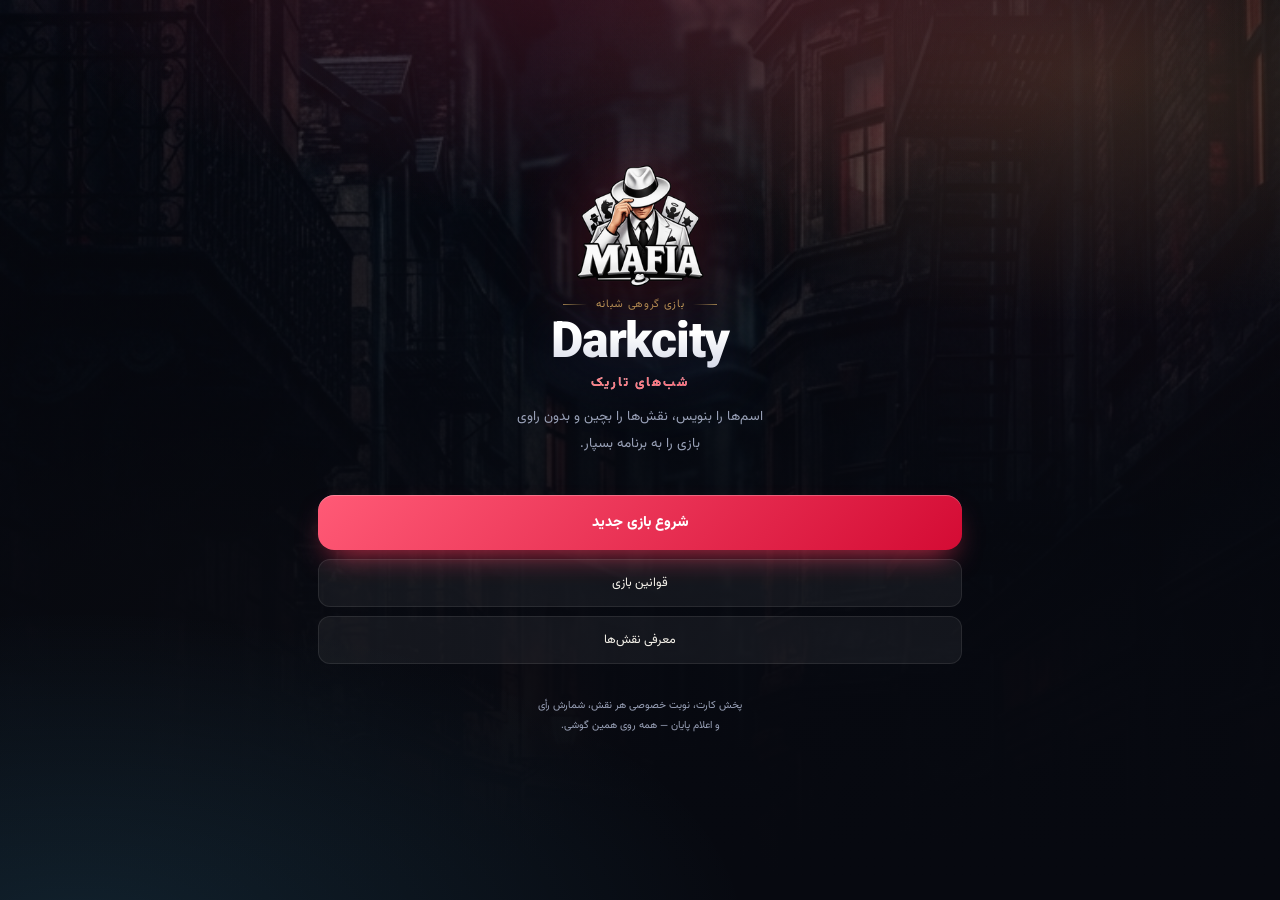
<file: index.html>
<!doctype html>
<html lang="fa" dir="rtl">
<head>
<meta charset="utf-8">
<meta name="viewport" content="width=device-width, initial-scale=1, viewport-fit=cover">
<meta name="theme-color" content="#070910">
<meta name="description" content="Darkcity — بازی مافیا: ثبت اسم بازیکنان، پخش مخفی کارت، نوبت خصوصی هر نقش، صداهای خودکار و گرداننده خودکار شب و روز">
<title>Darkcity | مافیا</title>
<link rel="icon" type="image/png" sizes="32x32" href="assets/icon-32.png">
<link rel="apple-touch-icon" href="assets/icon-192.png">
<link rel="stylesheet" href="styles/base.css">
<link rel="stylesheet" href="styles/components.css">
<link rel="stylesheet" href="styles/pages.css">
</head>
<body>

<div class="bg" aria-hidden="true">
  <div class="bg-img"></div>
  <div class="bg-glow g1"></div>
  <div class="bg-glow g2"></div>
  <div class="bg-grain"></div>
</div>

<main id="app">

  <!-- ================= HOME ================= -->
  <section class="screen active" id="screen-home">
    <header class="hero">
      <img class="hero-logo" src="assets/icon-192.png" alt="لوگوی مافیا" width="192" height="192" decoding="async">
      <p class="hero-eyebrow">بازی گروهی شبانه</p>
      <h1 class="hero-title">Darkcity<span>شب‌های تاریک</span></h1>
      <p class="hero-sub">اسم‌ها را بنویس، نقش‌ها را بچین و بدون راوی بازی را به برنامه بسپار.</p>
    </header>

    <div class="home-actions">
      <button class="btn-primary wide" id="home-start">شروع بازی جدید</button>
      <button class="ghost-btn wide" id="home-guide">قوانین بازی</button>
      <button class="ghost-btn wide" id="home-roles">معرفی نقش‌ها</button>
    </div>

    <p class="home-note">پخش کارت، نوبت خصوصی هر نقش، شمارش رأی و اعلام پایان — همه روی همین گوشی.</p>
  </section>

  <!-- ================= PLAYERS ================= -->
  <section class="screen" id="screen-players">
    <div class="page-head">
      <button class="ghost-btn" id="players-back" data-icon="back">بازگشت</button>
      <h2>بازیکنان</h2>
      <span class="step-badge">گام ۱ از ۳</span>
    </div>

    <div class="panel">
      <div class="panel-head">
        <h2>تعداد بازیکنان</h2>
        <div class="stepper">
          <button class="step-btn" id="players-minus" aria-label="کم کردن بازیکن">−</button>
          <div class="step-value"><span id="players-count">۸</span><small>نفر</small></div>
          <button class="step-btn" id="players-plus" aria-label="زیاد کردن بازیکن">+</button>
        </div>
      </div>
      <div class="balance">
        <div class="balance-bar"><i class="bar-city" id="bar-city"></i><i class="bar-mafia" id="bar-mafia"></i></div>
        <div class="balance-meta">
          <span id="balance-text">—</span>
          <span class="legend"><i class="dot city"></i>شهر <i class="dot mafia"></i>مافیا</span>
        </div>
      </div>
    </div>

    <div class="panel">
      <div class="panel-head">
        <h2>اسم بازیکنان</h2>
        <button class="ghost-btn" id="names-clear">پاک کردن</button>
      </div>
      <div class="name-list" id="name-list"></div>
    </div>

    <p class="hint" id="players-note"></p>

    <div class="page-actions">
      <button class="btn-primary wide" id="players-next">ادامه: چیدن نقش‌ها</button>
    </div>
  </section>

  <!-- ================= ROLES ================= -->
  <section class="screen" id="screen-roles">
    <div class="page-head">
      <button class="ghost-btn" id="roles-back" data-icon="back">بازگشت</button>
      <h2>چیدن نقش‌ها</h2>
      <span class="step-badge">گام ۲ از ۳</span>
    </div>

    <div class="panel roles-panel">
      <div class="role-list" id="role-list"></div>
    </div>

    <div class="start-bar">
      <div class="start-meta">
        <span id="picked-total">۸ / ۸</span>
        <small class="start-note" id="picked-note">نقش انتخاب شده</small>
      </div>
      <div class="start-buttons">
        <button class="ghost-btn" id="roles-suggest">پیشنهادی</button>
        <button class="btn-primary" id="roles-start">شروع بازی</button>
      </div>
    </div>
  </section>

  <!-- ================= DEAL ================= -->
  <section class="screen" id="screen-deal">
    <div class="deal-head">
      <button class="ghost-btn" id="deal-exit" data-icon="back">بازگشت</button>
      <div class="progress"><i id="deal-progress"></i></div>
      <span class="deal-counter" id="deal-counter">۱ / ۸</span>
    </div>

    <div class="deal-stage">
      <p class="deal-hint">گوشی را بده به <b id="deal-player">بازیکن ۱</b><span>هیچ‌کس نباید کارت را ببیند</span></p>

      <div class="flip-card" id="flip-card" role="button" tabindex="0" aria-label="نمایش نقش">
        <div class="flip-inner">
          <div class="card-face card-back">
            <div class="card-back-pattern"></div>
            <div class="card-back-inner">
              <img src="assets/icon-192.png" alt="" width="192" height="192" loading="lazy" decoding="async">
              <span>مافیا</span>
            </div>
            <div class="card-back-sweep"></div>
          </div>

          <div class="card-face card-front" id="role-card">
            <div class="chip" id="card-team">شهر</div>
            <div class="card-icon-wrap"><span id="card-icon"></span></div>
            <h3 class="card-name" id="card-name">شهروند</h3>
            <p class="card-desc" id="card-desc"></p>
            <div class="card-night" id="card-night"></div>
          </div>
        </div>
      </div>

      <p class="deal-tap" id="deal-tap">برای دیدن نقش، کارت را لمس کن</p>
    </div>

    <button class="btn-primary wide" id="deal-next" disabled>نقشمو دیدم، نفر بعد</button>
  </section>

  <!-- ================= GAME ================= -->
  <section class="screen" id="screen-game">
    <div class="game-head">
      <div class="phase-pill" id="phase-pill">شب ۱</div>
      <div class="timer-wrap" id="timer-wrap" hidden>
        <button class="timer-btn" id="timer-toggle" aria-label="شروع تایمر">
          <svg viewBox="0 0 24 24" fill="currentColor" aria-hidden="true"><path d="M8 5.5v13l11-6.5z"/></svg>
        </button>
        <div class="timer">
          <span id="timer-text">۰۲:۳۰</span>
          <div class="timer-bar"><i id="timer-fill"></i></div>
        </div>
      </div>
      <button class="icon-btn" id="open-guide" data-icon="help" data-icon-size="20" aria-label="راهنمای بازی"></button>
    </div>

    <div class="stage" id="stage"></div>
  </section>

  <!-- ================= GUIDE ================= -->
  <section class="screen" id="screen-guide">
    <div class="page-head">
      <button class="ghost-btn" id="guide-back" data-icon="back">بازگشت</button>
      <h2>قوانین بازی</h2>
    </div>

    <div class="panel">
      <h3 class="panel-title">چطور بازی کنیم؟</h3>
      <ol class="howto">
        <li>تعداد بازیکن‌ها را انتخاب کن و اسم همه را در فهرست بنویس.</li>
        <li>نقش‌ها را بچین؛ دکمه «پیشنهادی» ترکیب متعادلی می‌سازد.</li>
        <li>گوشی را بچرخان؛ هر نفر کارت خودش را ببیند و ببندد.</li>
        <li>شب: برای هر نقش، صفحه‌ای باز می‌شود که فقط همان نقش آن را می‌بیند و هدفش را انتخاب می‌کند.</li>
        <li>روز: برنامه کشته‌ها را اعلام می‌کند؛ بحث کنید و بعد رأی خود را مخفیانه در برنامه ثبت کنید.</li>
        <li>برنامه رأی‌ها را می‌شمارد، اعدام را اعلام می‌کند و با حذف یک تیم، برنده و نقش همه را نشان می‌دهد.</li>
      </ol>
      <p class="guide-note">در این نسخه به راوی انسانی نیازی نیست: نوبت‌ها، شمارش رأی و اعلام نتیجه همه داخل برنامه انجام می‌شود.</p>
    </div>

    <div class="panel">
      <h3 class="panel-title">قواعد شب و روز</h3>
      <ul class="rules-list">
        <li>هر نقش در نوبت خودش یک صفحه‌ی خصوصی می‌گیرد؛ بعد از بستن، صفحه پاک می‌شود.</li>
        <li>مافیا نمی‌تواند هم‌تیمی‌هایش را هدف بگیرد و انتخاب هماهنگ را رئیس مافیا نهایی می‌کند.</li>
        <li>دکتر نجات می‌دهد، محافظ یک‌بار در برابر حمله زنده می‌ماند و سرباز هم یک‌بار سپر دارد.</li>
        <li>سم‌ساز شب سم‌پاشی مافیا را از شلیک محروم می‌کند و مسموم یک روز بعد می‌میرد؛ طبیب با پادزهر نجاتش می‌دهد.</li>
        <li>ناقل، آلوده را لال می‌کند، بعد بی‌توان، بعد بی‌رأی و در نهایت می‌کشد.</li>
        <li>زودیاک فقط شب‌های زوج شلیک می‌کند، از تیر شب در امان است و اگر به محافظ بزند خودش بیرون می‌رود.</li>
        <li>کلانتر فقط مافیا را می‌کشد؛ اشتباه یعنی حذف خودش. تک‌تیرانداز هر کسی را می‌زند.</li>
        <li>کارآگاه و گورکن نتیجه را فقط روی همان گوشی می‌بینند.</li>
        <li>فراماسون هر شب یک نفر را دعوت می‌کند؛ اگر مافیا باشد همه‌ی ماسون‌ها حذف می‌شوند، اگر جاسوس باشد او به تیم می‌پیوندد.</li>
        <li>تیر روزانهٔ تفنگدار و انتقام‌جو قبل از رأی‌گیری و با گوشیِ خودِ صاحب تفنگ زده می‌شود.</li>
        <li>شهردار یک‌بار حکم را لغو می‌کند و فدایی می‌تواند خودش را جای محکوم فدا کند.</li>
        <li>در روز همه‌ی زنده‌ها مخفیانه رأی می‌دهند؛ بیشترین رأی اعدام می‌شود و نقشش فاش می‌شود.</li>
        <li>حذف کامل مافیا، برابر شدن تعداد مافیا با بقیه، یا اعدام دلقک، بازی را تمام می‌کند.</li>
      </ul>
    </div>

    <div class="page-actions">
      <button class="btn-primary wide" id="guide-to-roles">دیدن همه‌ی نقش‌ها</button>
    </div>
  </section>

  <!-- ================= ROLES GUIDE ================= -->
  <section class="screen" id="screen-roles-guide">
    <div class="page-head">
      <button class="ghost-btn" id="roles-guide-back" data-icon="back">بازگشت</button>
      <h2>نقش‌ها</h2>
    </div>

    <div class="panel">
      <div class="guide-roles" id="guide-roles"></div>
    </div>
  </section>

  <!-- ================= END ================= -->
  <section class="screen" id="screen-end">
    <div class="page-head">
      <h2>پایان بازی</h2>
      <span class="step-badge">نتیجه</span>
    </div>

    <div class="panel end-panel">
      <p class="end-reason" id="end-reason"></p>
      <p class="end-meta" id="end-meta"></p>
    </div>

    <div class="panel">
      <h3 class="panel-title">نقش همه بازیکنان</h3>
      <ul class="reveal-list" id="end-list"></ul>
    </div>

    <div class="page-actions">
      <button class="btn-primary wide" id="end-again">بازی جدید با همین چیدمان</button>
      <button class="ghost-btn wide" id="end-roles">تغییر نقش‌ها</button>
      <button class="ghost-btn wide" id="end-home">صفحه‌ی اصلی</button>
    </div>
  </section>

</main>

<!-- core -->
<script src="js/core/dom.js" defer></script>
<script src="js/core/icons.js" defer></script>
<script src="js/core/router.js" defer></script>
<!-- data -->
<script src="js/data/roles.js" defer></script>
<script src="js/data/nightFlow.js" defer></script>
<!-- state and services -->
<script src="js/store.js" defer></script>
<script src="js/services/voice.js" defer></script>
<script src="js/services/sound.js" defer></script>
<script src="js/services/timer.js" defer></script>
<!-- engine -->
<script src="js/engine/rules.js" defer></script>
<script src="js/engine/night.js" defer></script>
<script src="js/engine/day.js" defer></script>
<!-- pages -->
<script src="js/pages/home.js" defer></script>
<script src="js/pages/players.js" defer></script>
<script src="js/pages/roles.js" defer></script>
<script src="js/pages/deal.js" defer></script>
<script src="js/pages/game.js" defer></script>
<script src="js/pages/guide.js" defer></script>
<script src="js/pages/rolesGuide.js" defer></script>
<script src="js/pages/end.js" defer></script>
<!-- bootstrap -->
<script src="js/app.js" defer></script>
</body>
</html>
</file>
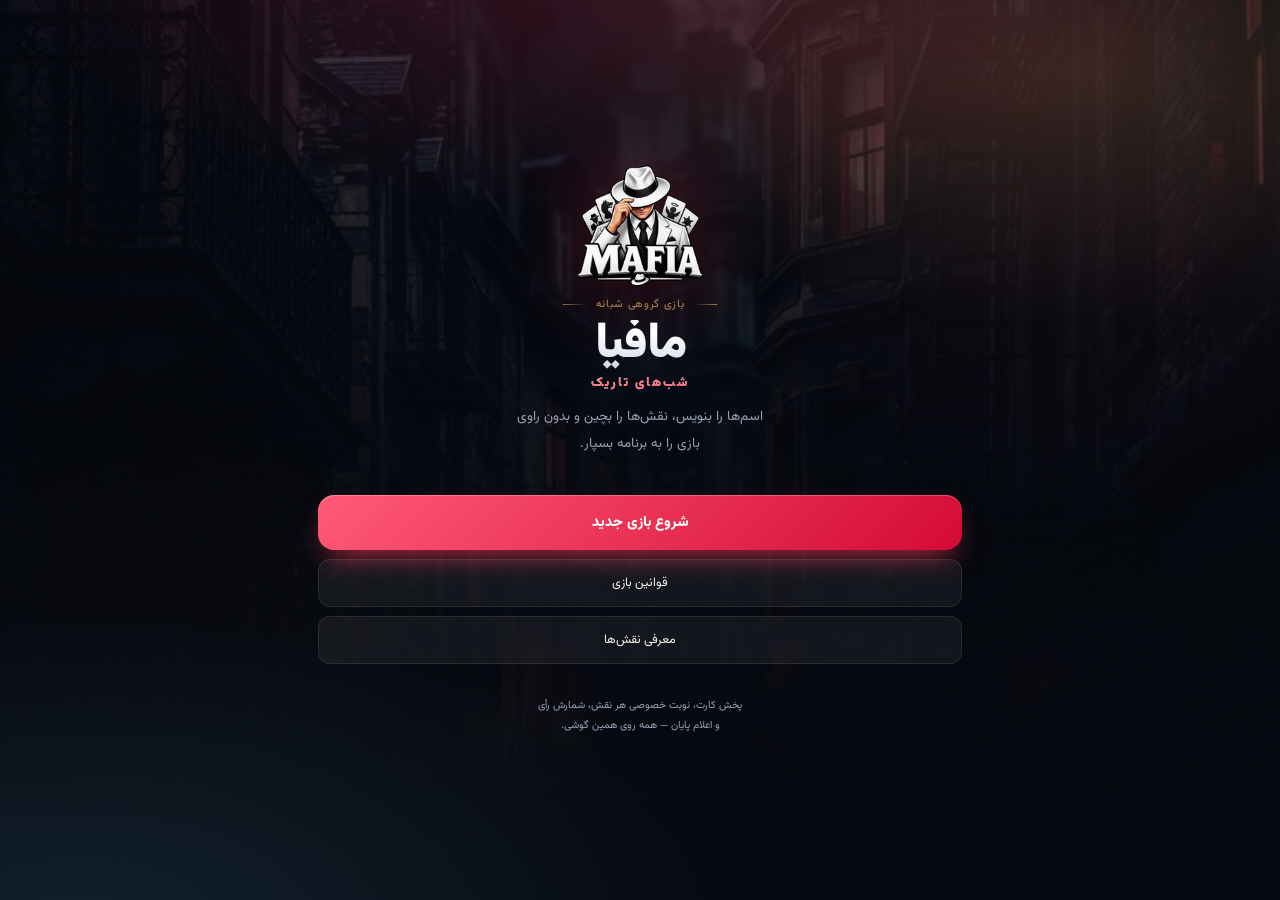
<file: Darkcity/index.html>
<!doctype html>
<html lang="fa" dir="rtl">
<head>
<meta charset="utf-8">
<meta name="viewport" content="width=device-width, initial-scale=1, viewport-fit=cover">
<meta name="theme-color" content="#070910">
<meta name="description" content="بازی مافیا — ثبت اسم بازیکنان، پخش مخفی کارت، نوبت خصوصی هر نقش و گرداننده خودکار شب و روز">
<title>مافیا | شب‌های تاریک</title>
<link rel="icon" type="image/png" sizes="32x32" href="assets/icon-32.png">
<link rel="apple-touch-icon" href="assets/icon-192.png">
<link rel="stylesheet" href="styles/base.css">
<link rel="stylesheet" href="styles/components.css">
<link rel="stylesheet" href="styles/pages.css">
</head>
<body>

<div class="bg" aria-hidden="true">
  <div class="bg-img"></div>
  <div class="bg-glow g1"></div>
  <div class="bg-glow g2"></div>
  <div class="bg-grain"></div>
</div>

<main id="app">

  <!-- ================= HOME ================= -->
  <section class="screen active" id="screen-home">
    <header class="hero">
      <img class="hero-logo" src="assets/icon-192.png" alt="لوگوی مافیا" width="192" height="192" decoding="async">
      <p class="hero-eyebrow">بازی گروهی شبانه</p>
      <h1 class="hero-title">مافیا<span>شب‌های تاریک</span></h1>
      <p class="hero-sub">اسم‌ها را بنویس، نقش‌ها را بچین و بدون راوی بازی را به برنامه بسپار.</p>
    </header>

    <div class="home-actions">
      <button class="btn-primary wide" id="home-start">شروع بازی جدید</button>
      <button class="ghost-btn wide" id="home-guide">قوانین بازی</button>
      <button class="ghost-btn wide" id="home-roles">معرفی نقش‌ها</button>
    </div>

    <p class="home-note">پخش کارت، نوبت خصوصی هر نقش، شمارش رأی و اعلام پایان — همه روی همین گوشی.</p>
  </section>

  <!-- ================= PLAYERS ================= -->
  <section class="screen" id="screen-players">
    <div class="page-head">
      <button class="ghost-btn" id="players-back" data-icon="back">بازگشت</button>
      <h2>بازیکنان</h2>
      <span class="step-badge">گام ۱ از ۳</span>
    </div>

    <div class="panel">
      <div class="panel-head">
        <h2>تعداد بازیکنان</h2>
        <div class="stepper">
          <button class="step-btn" id="players-minus" aria-label="کم کردن بازیکن">−</button>
          <div class="step-value"><span id="players-count">۸</span><small>نفر</small></div>
          <button class="step-btn" id="players-plus" aria-label="زیاد کردن بازیکن">+</button>
        </div>
      </div>
      <div class="balance">
        <div class="balance-bar"><i class="bar-city" id="bar-city"></i><i class="bar-mafia" id="bar-mafia"></i></div>
        <div class="balance-meta">
          <span id="balance-text">—</span>
          <span class="legend"><i class="dot city"></i>شهر <i class="dot mafia"></i>مافیا</span>
        </div>
      </div>
    </div>

    <div class="panel">
      <div class="panel-head">
        <h2>اسم بازیکنان</h2>
        <button class="ghost-btn" id="names-clear">پاک کردن</button>
      </div>
      <div class="name-list" id="name-list"></div>
    </div>

    <p class="hint" id="players-note"></p>

    <div class="page-actions">
      <button class="btn-primary wide" id="players-next">ادامه: چیدن نقش‌ها</button>
    </div>
  </section>

  <!-- ================= ROLES ================= -->
  <section class="screen" id="screen-roles">
    <div class="page-head">
      <button class="ghost-btn" id="roles-back" data-icon="back">بازگشت</button>
      <h2>چیدن نقش‌ها</h2>
      <span class="step-badge">گام ۲ از ۳</span>
    </div>

    <div class="panel roles-panel">
      <div class="role-list" id="role-list"></div>
    </div>

    <div class="start-bar">
      <div class="start-meta">
        <span id="picked-total">۸ / ۸</span>
        <small class="start-note" id="picked-note">نقش انتخاب شده</small>
      </div>
      <div class="start-buttons">
        <button class="ghost-btn" id="roles-suggest">پیشنهادی</button>
        <button class="btn-primary" id="roles-start">شروع بازی</button>
      </div>
    </div>
  </section>

  <!-- ================= DEAL ================= -->
  <section class="screen" id="screen-deal">
    <div class="deal-head">
      <button class="ghost-btn" id="deal-exit" data-icon="back">بازگشت</button>
      <div class="progress"><i id="deal-progress"></i></div>
      <span class="deal-counter" id="deal-counter">۱ / ۸</span>
    </div>

    <div class="deal-stage">
      <p class="deal-hint">گوشی را بده به <b id="deal-player">بازیکن ۱</b><span>هیچ‌کس نباید کارت را ببیند</span></p>

      <div class="flip-card" id="flip-card" role="button" tabindex="0" aria-label="نمایش نقش">
        <div class="flip-inner">
          <div class="card-face card-back">
            <div class="card-back-pattern"></div>
            <div class="card-back-inner">
              <img src="assets/icon-192.png" alt="" width="192" height="192" loading="lazy" decoding="async">
              <span>مافیا</span>
            </div>
            <div class="card-back-sweep"></div>
          </div>

          <div class="card-face card-front" id="role-card">
            <div class="chip" id="card-team">شهر</div>
            <div class="card-icon-wrap"><span id="card-icon"></span></div>
            <h3 class="card-name" id="card-name">شهروند</h3>
            <p class="card-desc" id="card-desc"></p>
            <div class="card-night" id="card-night"></div>
          </div>
        </div>
      </div>

      <p class="deal-tap" id="deal-tap">برای دیدن نقش، کارت را لمس کن</p>
    </div>

    <button class="btn-primary wide" id="deal-next" disabled>نقشمو دیدم، نفر بعد</button>
  </section>

  <!-- ================= GAME ================= -->
  <section class="screen" id="screen-game">
    <div class="game-head">
      <div class="phase-pill" id="phase-pill">شب ۱</div>
      <div class="timer-wrap" id="timer-wrap" hidden>
        <button class="timer-btn" id="timer-toggle" aria-label="شروع تایمر">
          <svg viewBox="0 0 24 24" fill="currentColor" aria-hidden="true"><path d="M8 5.5v13l11-6.5z"/></svg>
        </button>
        <div class="timer">
          <span id="timer-text">۰۲:۳۰</span>
          <div class="timer-bar"><i id="timer-fill"></i></div>
        </div>
      </div>
      <button class="icon-btn" id="open-guide" data-icon="help" data-icon-size="20" aria-label="راهنمای بازی"></button>
    </div>

    <div class="stage" id="stage"></div>
  </section>

  <!-- ================= GUIDE ================= -->
  <section class="screen" id="screen-guide">
    <div class="page-head">
      <button class="ghost-btn" id="guide-back" data-icon="back">بازگشت</button>
      <h2>قوانین بازی</h2>
    </div>

    <div class="panel">
      <h3 class="panel-title">چطور بازی کنیم؟</h3>
      <ol class="howto">
        <li>تعداد بازیکن‌ها را انتخاب کن و اسم همه را در فهرست بنویس.</li>
        <li>نقش‌ها را بچین؛ دکمه «پیشنهادی» ترکیب متعادلی می‌سازد.</li>
        <li>گوشی را بچرخان؛ هر نفر کارت خودش را ببیند و ببندد.</li>
        <li>شب: برای هر نقش، صفحه‌ای باز می‌شود که فقط همان نقش آن را می‌بیند و هدفش را انتخاب می‌کند.</li>
        <li>روز: برنامه کشته‌ها را اعلام می‌کند؛ بحث کنید و بعد رأی خود را مخفیانه در برنامه ثبت کنید.</li>
        <li>برنامه رأی‌ها را می‌شمارد، اعدام را اعلام می‌کند و با حذف یک تیم، برنده و نقش همه را نشان می‌دهد.</li>
      </ol>
      <p class="guide-note">در این نسخه به راوی انسانی نیازی نیست: نوبت‌ها، شمارش رأی و اعلام نتیجه همه داخل برنامه انجام می‌شود.</p>
    </div>

    <div class="panel">
      <h3 class="panel-title">قواعد شب و روز</h3>
      <ul class="rules-list">
        <li>هر نقش در نوبت خودش یک صفحه‌ی خصوصی می‌گیرد؛ بعد از بستن، صفحه پاک می‌شود.</li>
        <li>مافیا نمی‌تواند هم‌تیمی‌هایش را هدف بگیرد و انتخاب هماهنگ را پدرخوانده نهایی می‌کند.</li>
        <li>دکتر نجات می‌دهد، محافظ جای هدف می‌میرد و سرباز یک‌بار زنده می‌ماند.</li>
        <li>کارآگاه نتیجه‌ی استعلام را فقط روی همان گوشی می‌بیند.</li>
        <li>بازیکن ساکت‌شده یا گروگان‌گرفته‌شده تا پایان روز حق رأی ندارد.</li>
        <li>در روز همه‌ی زنده‌ها مخفیانه رأی می‌دهند؛ بیشترین رأی اعدام می‌شود و نقشش فاش می‌شود.</li>
        <li>وکیل یک‌بار می‌تواند حکم اعدام را لغو کند.</li>
        <li>حذف کامل مافیا، برابر شدن تعداد مافیا با بقیه، یا اعدام دلقک، بازی را تمام می‌کند.</li>
      </ul>
    </div>

    <div class="page-actions">
      <button class="btn-primary wide" id="guide-to-roles">دیدن همه‌ی نقش‌ها</button>
    </div>
  </section>

  <!-- ================= ROLES GUIDE ================= -->
  <section class="screen" id="screen-roles-guide">
    <div class="page-head">
      <button class="ghost-btn" id="roles-guide-back" data-icon="back">بازگشت</button>
      <h2>نقش‌ها</h2>
    </div>

    <div class="panel">
      <div class="guide-roles" id="guide-roles"></div>
    </div>
  </section>

  <!-- ================= END ================= -->
  <section class="screen" id="screen-end">
    <div class="page-head">
      <h2>پایان بازی</h2>
      <span class="step-badge">نتیجه</span>
    </div>

    <div class="panel end-panel">
      <p class="end-reason" id="end-reason"></p>
      <p class="end-meta" id="end-meta"></p>
    </div>

    <div class="panel">
      <h3 class="panel-title">نقش همه بازیکنان</h3>
      <ul class="reveal-list" id="end-list"></ul>
    </div>

    <div class="page-actions">
      <button class="btn-primary wide" id="end-again">بازی جدید با همین چیدمان</button>
      <button class="ghost-btn wide" id="end-roles">تغییر نقش‌ها</button>
      <button class="ghost-btn wide" id="end-home">صفحه‌ی اصلی</button>
    </div>
  </section>

</main>

<!-- core -->
<script src="js/core/dom.js" defer></script>
<script src="js/core/icons.js" defer></script>
<script src="js/core/router.js" defer></script>
<!-- data -->
<script src="js/data/roles.js" defer></script>
<script src="js/data/nightFlow.js" defer></script>
<!-- state and services -->
<script src="js/store.js" defer></script>
<script src="js/services/voice.js" defer></script>
<script src="js/services/timer.js" defer></script>
<!-- engine -->
<script src="js/engine/rules.js" defer></script>
<script src="js/engine/night.js" defer></script>
<script src="js/engine/day.js" defer></script>
<!-- pages -->
<script src="js/pages/home.js" defer></script>
<script src="js/pages/players.js" defer></script>
<script src="js/pages/roles.js" defer></script>
<script src="js/pages/deal.js" defer></script>
<script src="js/pages/game.js" defer></script>
<script src="js/pages/guide.js" defer></script>
<script src="js/pages/rolesGuide.js" defer></script>
<script src="js/pages/end.js" defer></script>
<!-- bootstrap -->
<script src="js/app.js" defer></script>
</body>
</html>
</file>
<file: styles/base.css>
/* ==================================================================
   پایه — فونت، رنگ‌ها، بازنشانی، پس‌زمینه و چیدمان صفحه‌ها
================================================================== */

@font-face {
  font-family: "Vazirmatn";
  src: url("../assets/fonts/Vazirmatn.woff2") format("woff2");
  font-weight: 100 900;
  font-style: normal;
  font-display: swap;
}

:root {
  --bg: #070910;
  --text: #f5f2ea;
  --muted: #9aa2b8;
  --stroke: rgba(255, 255, 255, .085);
  --gold: #e9c26a;
  --crimson: #ff3b5c;
  --ice: #5ad1ff;
  --violet: #b487ff;
  --r: 26px;
  --font: "Vazirmatn", "Vazir", "IRANSansX", "IRANSans", "Segoe UI", Tahoma, system-ui, sans-serif;
  --font-display: "Vazirmatn", "Vazir", Tahoma, system-ui, sans-serif;
}

* { box-sizing: border-box; -webkit-tap-highlight-color: transparent; }
button { font-family: inherit; touch-action: manipulation; }
html, body { margin: 0; min-height: 100%; }

body {
  background: var(--bg);
  color: var(--text);
  font-family: var(--font);
  font-size: 16px;
  line-height: 1.7;
  overflow-x: hidden;
  -webkit-font-smoothing: antialiased;
  overscroll-behavior-y: contain;
}

/* ------------------------------- background ------------------------------- */
.bg { position: fixed; inset: 0; z-index: 0; pointer-events: none; overflow: hidden; }

.bg-img {
  position: absolute; inset: 0;
  background-image:
    linear-gradient(180deg, rgba(6, 9, 17, .42) 0%, rgba(6, 9, 17, .18) 42%, rgba(6, 9, 17, .74) 88%, #070910 100%),
    url("../assets/images/mafia-night.jpg");
  background-size: cover, cover;
  background-position: center, center;
  opacity: .88;
  animation: bgDrift 48s ease-in-out infinite alternate;
}
@keyframes bgDrift { from { transform: scale(1.05) translateY(0); } to { transform: scale(1.13) translateY(-14px); } }

.bg::after {
  content: "";
  position: absolute; inset: 0;
  background:
    radial-gradient(85% 55% at 50% -8%, rgba(255, 59, 92, .22), transparent 60%),
    radial-gradient(70% 45% at 85% 8%, rgba(233, 194, 106, .14), transparent 62%),
    radial-gradient(80% 55% at 6% 104%, rgba(90, 209, 255, .12), transparent 66%),
    linear-gradient(180deg, rgba(7, 9, 16, .5), rgba(7, 9, 16, .9) 74%, #070910 100%);
}

.bg-glow { position: absolute; border-radius: 50%; opacity: .45; }
.g1 { width: 62vw; height: 62vw; top: -20vw; right: -16vw; background: radial-gradient(circle, rgba(255, 59, 92, .34), rgba(255, 59, 92, 0) 68%); animation: floatA 18s ease-in-out infinite; }
.g2 { width: 58vw; height: 58vw; bottom: -20vw; left: -14vw; background: radial-gradient(circle, rgba(233, 194, 106, .2), rgba(233, 194, 106, 0) 68%); animation: floatB 22s ease-in-out infinite; }
@keyframes floatA { 0%, 100% { transform: translate3d(0, 0, 0); } 50% { transform: translate3d(-4vw, 5vh, 0); } }
@keyframes floatB { 0%, 100% { transform: translate3d(0, 0, 0); } 50% { transform: translate3d(5vw, -4vh, 0); } }

.bg-grain {
  position: absolute; inset: 0; opacity: .05; mix-blend-mode: overlay;
  background-image: url("data:image/svg+xml;utf8,<svg xmlns='http://www.w3.org/2000/svg' width='140' height='140'><filter id='n'><feTurbulence type='fractalNoise' baseFrequency='0.85' numOctaves='3'/></filter><rect width='140' height='140' filter='url(%23n)' opacity='0.6'/></svg>");
}

/* --------------------------------- layout --------------------------------- */
#app {
  position: relative; z-index: 1;
  max-width: 680px; margin: 0 auto;
  padding: calc(20px + env(safe-area-inset-top)) 18px calc(26px + env(safe-area-inset-bottom));
}

.screen { display: none; }
.screen.active {
  display: flex; flex-direction: column; gap: 16px;
  min-height: calc(100dvh - 48px);
  animation: screenIn .3s cubic-bezier(.2, .8, .2, 1) both;
}
#screen-home.active { justify-content: center; }
#screen-game.active { justify-content: flex-start; }
@keyframes screenIn { from { opacity: 0; transform: translateY(12px); } to { opacity: 1; transform: none; } }

/* ---------------------------------- hero ---------------------------------- */
.hero { text-align: center; padding: 4px 0 2px; }

.hero-logo {
  display: block; width: 132px; height: 132px; margin: 0 auto 4px;
  object-fit: contain;
  filter: drop-shadow(0 16px 38px rgba(0, 0, 0, .72)) drop-shadow(0 0 30px rgba(255, 59, 92, .3));
  animation: logoFloat 7s ease-in-out infinite;
}
@keyframes logoFloat { 0%, 100% { transform: translateY(0); } 50% { transform: translateY(-6px); } }

.hero-eyebrow {
  margin: 0 0 6px; font-size: 11px; letter-spacing: .06em; color: var(--gold);
  display: flex; align-items: center; justify-content: center; gap: 9px;
}
.hero-eyebrow::before, .hero-eyebrow::after {
  content: ""; width: 24px; height: 1px;
  background: linear-gradient(90deg, transparent, rgba(233, 194, 106, .7));
}
.hero-eyebrow::after { background: linear-gradient(270deg, transparent, rgba(233, 194, 106, .7)); }

.hero-title {
  margin: 0; font-family: var(--font-display);
  font-size: 50px; font-weight: 900; line-height: 1.02; letter-spacing: -.025em;
  background: linear-gradient(180deg, #ffffff 18%, #b9c0d8 100%);
  -webkit-background-clip: text; background-clip: text; color: transparent;
  filter: drop-shadow(0 10px 28px rgba(120, 150, 255, .18));
}
.hero-title span {
  display: block; margin-top: 6px; font-size: 13px; font-weight: 700; letter-spacing: .16em;
  background: linear-gradient(90deg, #ffb0a0, #ff3b5c);
  -webkit-background-clip: text; background-clip: text; color: transparent;
}

.hero-sub {
  margin: 12px auto 0; max-width: 32ch;
  font-size: 13.5px; line-height: 2; color: var(--muted);
}

@media (max-width: 700px) {
  .bg-grain { display: none; }
  .bg-glow { opacity: .32; }
}

/* ------------------------------- accessibility ---------------------------- */
@media (prefers-reduced-motion: reduce) {
  *, *::before, *::after { animation: none !important; transition-duration: .01ms !important; }
}
</file>
<file: styles/components.css>
/* ==================================================================
   اجزای مشترک — دکمه‌ها، پنل‌ها، فرم‌ها، کارت مرحله، فهرست نقش‌ها
================================================================== */

/* -------------------------------- buttons --------------------------------- */
.btn-primary {
  border: none; border-radius: 16px; padding: 16px 24px;
  font-family: inherit; font-size: 14.5px; font-weight: 800; color: #fff;
  background: linear-gradient(135deg, #ff5a76, #d40b34);
  box-shadow: 0 14px 30px -12px rgba(255, 59, 92, .8), inset 0 1px 0 rgba(255, 255, 255, .26);
  cursor: pointer; transition: transform .14s, filter .2s, box-shadow .2s;
  touch-action: manipulation;
}
.btn-primary:active { transform: scale(.972); }
.btn-primary:disabled { filter: grayscale(1) brightness(.75); box-shadow: none; opacity: .55; cursor: not-allowed; }
.btn-primary.wide { width: 100%; }

.ghost-btn {
  background: rgba(255, 255, 255, .055); border: 1px solid var(--stroke);
  color: var(--text); border-radius: 12px; padding: 10px 14px;
  font-family: inherit; font-size: 12.5px; cursor: pointer;
  display: inline-flex; align-items: center; justify-content: center; gap: 6px;
  transition: background .2s; touch-action: manipulation;
}
.ghost-btn > svg { width: 15px; height: 15px; flex: 0 0 auto; opacity: .8; }
.ghost-btn:active { background: rgba(255, 255, 255, .12); }
.ghost-btn.wide { width: 100%; padding: 13px; }

.icon-btn {
  flex: 0 0 auto; width: 36px; height: 36px; border-radius: 50%;
  border: 1px solid rgba(233, 194, 106, .35); background: rgba(233, 194, 106, .1);
  color: var(--gold); font-family: inherit; font-size: 15px; font-weight: 800;
  display: grid; place-items: center; cursor: pointer; touch-action: manipulation;
}

/* --------------------------------- panels --------------------------------- */
.panel {
  background: linear-gradient(160deg, rgba(255, 255, 255, .07), rgba(255, 255, 255, .02));
  border: 1px solid var(--stroke);
  border-radius: var(--r);
  padding: 17px;
  backdrop-filter: blur(10px) saturate(140%);
  -webkit-backdrop-filter: blur(10px) saturate(140%);
  box-shadow: 0 26px 60px -30px #000, inset 0 1px 0 rgba(255, 255, 255, .07);
}

.panel-head { display: flex; align-items: center; justify-content: space-between; gap: 10px; }
.panel-head h2 { margin: 0; font-size: 14.5px; font-weight: 800; color: #dfe5f7; }
.panel-title { margin: 0 0 12px; font-size: 14.5px; font-weight: 800; color: #dfe5f7; }

.page-head { display: flex; align-items: center; justify-content: space-between; gap: 10px; }
.page-head h2 { margin: 0; font-size: 19px; font-weight: 900; }
.step-badge {
  font-size: 10.5px; font-weight: 700; color: var(--muted);
  border: 1px solid var(--stroke); border-radius: 99px; padding: 4px 10px;
}

.page-actions { margin-top: auto; display: flex; flex-direction: column; gap: 8px; padding-top: 4px; }

/* --------------------------------- stepper -------------------------------- */
.stepper {
  display: flex; align-items: center; gap: 3px;
  background: rgba(0, 0, 0, .34); border: 1px solid var(--stroke);
  border-radius: 999px; padding: 4px;
}
.step-btn {
  width: 36px; height: 36px; border-radius: 50%; border: none;
  background: rgba(255, 255, 255, .06); color: var(--text);
  font-size: 19px; line-height: 1; font-family: inherit;
  display: grid; place-items: center; cursor: pointer;
  transition: background .2s, transform .12s;
  touch-action: manipulation;
}
.step-btn:active { transform: scale(.88); background: rgba(255, 255, 255, .16); }
.step-btn:disabled { opacity: .25; }
.step-value { display: flex; flex-direction: column; align-items: center; min-width: 50px; }
.step-value span { font-size: 21px; font-weight: 900; line-height: 1.2; font-variant-numeric: tabular-nums; }
.step-value small { font-size: 10px; color: var(--muted); }

/* --------------------------------- balance -------------------------------- */
.balance { margin-top: 13px; }
.balance-bar {
  display: flex; height: 8px; border-radius: 99px;
  background: rgba(255, 255, 255, .07); overflow: hidden;
}
.balance-bar i { display: block; height: 100%; transition: width .45s cubic-bezier(.2, .8, .2, 1); }
.bar-city { background: linear-gradient(90deg, #2f8fff, #5ad1ff); }
.bar-mafia { background: linear-gradient(90deg, #ff7089, #ff3b5c); }

.balance-meta {
  display: flex; align-items: center; justify-content: space-between;
  gap: 8px; margin-top: 8px; font-size: 11px; color: var(--muted);
}
.legend { display: flex; align-items: center; gap: 4px; }
.dot { width: 6px; height: 6px; border-radius: 50%; display: inline-block; margin-inline-start: 6px; }
.dot.city { background: var(--ice); }
.dot.mafia { background: var(--crimson); }

/* --------------------------------- names ---------------------------------- */
.name-list { display: grid; grid-template-columns: 1fr 1fr; gap: 7px; margin-top: 12px; }

.name-row {
  display: flex; align-items: center; gap: 7px;
  padding: 8px 10px; border-radius: 14px;
  background: rgba(0, 0, 0, .26);
  border: 1px solid rgba(255, 255, 255, .06);
  transition: border-color .2s, background .2s;
}
.name-row:focus-within { border-color: rgba(90, 209, 255, .45); background: rgba(90, 209, 255, .06); }

.name-no {
  flex: 0 0 auto; width: 23px; height: 23px; border-radius: 8px;
  display: grid; place-items: center;
  font-size: 11px; font-weight: 800; color: var(--gold);
  background: rgba(233, 194, 106, .12);
  font-variant-numeric: tabular-nums;
}

.name-input {
  flex: 1; min-width: 0; width: 100%;
  background: transparent; border: none; outline: none;
  font-family: inherit; font-size: 13.5px; font-weight: 700; color: var(--text);
  padding: 4px 0;
}
.name-input::placeholder { color: rgba(154, 162, 184, .75); font-weight: 500; }

.hint { margin: 0; font-size: 11.5px; line-height: 1.9; color: var(--muted); text-align: center; }

/* -------------------------------- role list ------------------------------- */
.role-list { display: flex; flex-direction: column; gap: 7px; }

.role-row {
  display: grid; grid-template-columns: auto 1fr auto;
  gap: 11px; align-items: center;
  padding: 10px 12px; border-radius: 16px;
  background: rgba(255, 255, 255, .032);
  border: 1px solid rgba(255, 255, 255, .05);
  transition: background .25s, border-color .25s, box-shadow .25s;
}
.role-row.on {
  background: linear-gradient(100deg, var(--cs), rgba(255, 255, 255, .028));
  border-color: var(--c);
  box-shadow: 0 0 0 1px var(--cs), 0 8px 24px -18px var(--c);
}

.role-main { display: flex; align-items: center; gap: 10px; min-width: 0; cursor: pointer; }
.role-ic {
  flex: 0 0 auto; width: 42px; height: 42px; border-radius: 13px;
  display: grid; place-items: center; color: var(--c);
  background: var(--cs); border: 1px solid var(--cs);
}
.role-ic svg { width: 22px; height: 22px; }
.role-text { min-width: 0; }
.role-top { display: flex; align-items: center; gap: 6px; flex-wrap: wrap; }
.role-top b { font-size: 13.5px; font-weight: 800; }
.team-tag {
  font-size: 10px; padding: 2px 7px; border-radius: 99px;
  background: var(--cs); color: var(--c); border: 1px solid var(--cs);
}
.role-row p {
  margin: 3px 0 0; font-size: 11.5px; line-height: 1.75; color: var(--muted);
  overflow: hidden; display: -webkit-box; -webkit-line-clamp: 1; -webkit-box-orient: vertical;
}
.role-row.open p { -webkit-line-clamp: unset; }

.counter { display: flex; align-items: center; gap: 1px; background: rgba(0, 0, 0, .3); border-radius: 999px; padding: 3px; }
.counter button {
  width: 28px; height: 28px; border-radius: 50%; border: none; background: transparent;
  color: var(--text); font-size: 15px; line-height: 1; font-family: inherit;
  display: grid; place-items: center; cursor: pointer; transition: background .18s;
  touch-action: manipulation;
}
.counter button:active { background: rgba(255, 255, 255, .14); }
.counter button:disabled { opacity: .22; cursor: default; }
.counter span { min-width: 21px; text-align: center; font-size: 13.5px; font-weight: 800; font-variant-numeric: tabular-nums; }

/* -------------------------------- start bar ------------------------------- */
.start-bar {
  position: sticky; bottom: calc(8px + env(safe-area-inset-bottom));
  display: flex; align-items: center; justify-content: space-between; gap: 10px;
  padding: 10px 12px; border-radius: 20px;
  background: rgba(9, 12, 22, .94); border: 1px solid var(--stroke);
  backdrop-filter: blur(10px); -webkit-backdrop-filter: blur(10px);
  box-shadow: 0 -14px 44px -26px #000;
  margin-top: auto;
}
.start-meta { display: flex; flex-direction: column; line-height: 1.4; min-width: 0; }
.start-meta span { font-size: 16px; font-weight: 900; font-variant-numeric: tabular-nums; }
.start-note { font-size: 11px; color: var(--muted); }
.start-note.bad { color: #ffb020; }
.start-buttons { display: flex; align-items: center; gap: 6px; }

/* -------------------------------- stage ---------------------------------- */
.stage { flex: 1; display: flex; align-items: center; justify-content: center; padding: 6px 0 16px; }

.stage-card {
  width: 100%;
  display: flex; flex-direction: column; gap: 12px;
  padding: 22px 18px; border-radius: 26px;
  background: linear-gradient(165deg, rgba(255, 255, 255, .078), rgba(255, 255, 255, .022));
  border: 1px solid var(--stroke);
  backdrop-filter: blur(10px); -webkit-backdrop-filter: blur(10px);
  box-shadow: 0 28px 64px -34px #000, inset 0 1px 0 rgba(255, 255, 255, .07);
  animation: stageIn .3s cubic-bezier(.2, .8, .2, 1) both;
}
@keyframes stageIn { from { opacity: 0; transform: translateY(14px) scale(.985); } to { opacity: 1; transform: none; } }
.stage-card.center { text-align: center; align-items: center; }

.stage-chip {
  align-self: flex-start; font-size: 10px; font-weight: 800;
  color: var(--gold); background: rgba(233, 194, 106, .12);
  border: 1px solid rgba(233, 194, 106, .28); border-radius: 99px; padding: 3px 10px;
}
.stage-card.center .stage-chip { align-self: center; }

.stage-icon {
  width: 64px; height: 64px; border-radius: 20px; display: grid; place-items: center;
  color: var(--c); background: var(--cs); border: 1px solid var(--cs);
  box-shadow: 0 0 34px -10px var(--c);
}
.stage-icon svg { width: 30px; height: 30px; }

.stage-title { margin: 0; font-size: 23px; font-weight: 900; line-height: 1.4; }
.stage-text { margin: 0; font-size: 13px; line-height: 1.95; color: #c2c9dd; }
.stage-text b { color: var(--text); }
.note-line { margin: 0; font-size: 11.5px; line-height: 1.8; color: var(--muted); }

.private-bar {
  font-size: 11px; font-weight: 800; color: var(--gold);
  background: rgba(233, 194, 106, .1); border: 1px dashed rgba(233, 194, 106, .35);
  border-radius: 10px; padding: 6px 10px; text-align: center;
}

.verdict {
  width: 100%; padding: 14px; border-radius: 16px; text-align: center;
  font-size: 19px; font-weight: 900;
}
.verdict.bad { color: #ff8fa1; background: rgba(255, 59, 92, .14); border: 1px solid rgba(255, 59, 92, .4); }
.verdict.good { color: #8ff0c4; background: rgba(58, 214, 160, .12); border: 1px solid rgba(58, 214, 160, .34); }

.stage-card .btn-primary.wide { margin-top: 2px; }

/* --------------------------------- town ----------------------------------- */
.town { display: grid; grid-template-columns: 1fr 1fr; gap: 6px; }
.town-row {
  display: flex; align-items: center; justify-content: space-between; gap: 6px;
  padding: 7px 10px; border-radius: 11px;
  background: rgba(0, 0, 0, .26); border: 1px solid rgba(255, 255, 255, .06);
  font-size: 12.5px;
}
.town-row.dead { opacity: .45; }
.town-row.dead .town-name { text-decoration: line-through; }
.town-name { font-weight: 700; }
.town-state { font-size: 10px; color: var(--muted); }

/* -------------------------------- targets --------------------------------- */
.target-grid { display: grid; grid-template-columns: repeat(auto-fill, minmax(92px, 1fr)); gap: 7px; }

.target {
  min-height: 46px; padding: 9px 10px; border-radius: 13px;
  font-family: inherit; font-size: 13px; font-weight: 700;
  color: var(--text); background: rgba(0, 0, 0, .3);
  border: 1px solid rgba(255, 255, 255, .08);
  cursor: pointer; touch-action: manipulation;
  transition: transform .12s, background .2s, border-color .2s, color .2s;
}
.target:active { transform: scale(.95); }
.target.on {
  color: #0b0e17; background: var(--gold); border-color: var(--gold);
  box-shadow: 0 8px 22px -12px var(--gold);
}
.target:disabled { opacity: .3; }

/* ------------------------------------------------ list pages --------------- */
.howto { margin: 0; padding-inline-start: 18px; display: flex; flex-direction: column; gap: 7px; }
.howto li { font-size: 12.5px; line-height: 1.9; color: #c8cee0; }
.howto li::marker { color: var(--gold); font-weight: 800; }

.rules-list { margin: 0; padding: 0; list-style: none; display: flex; flex-direction: column; gap: 7px; }
.rules-list li {
  position: relative; padding-inline-start: 16px;
  font-size: 12.5px; line-height: 1.9; color: #c8cee0;
}
.rules-list li::before {
  content: ""; position: absolute; inset-inline-start: 2px; top: 9px;
  width: 5px; height: 5px; border-radius: 50%; background: var(--gold); opacity: .8;
}

.guide-note {
  margin: 12px 0 0; padding: 10px 12px; border-radius: 12px;
  font-size: 11.5px; line-height: 1.85; color: var(--muted);
  background: rgba(90, 209, 255, .06); border: 1px solid rgba(90, 209, 255, .18);
}

.guide-roles { display: flex; flex-direction: column; gap: 8px; }
.g-role {
  display: grid; grid-template-columns: auto 1fr; gap: 11px;
  padding: 11px; border-radius: 16px;
  background: rgba(255, 255, 255, .032);
  border: 1px solid rgba(255, 255, 255, .05);
  border-inline-start: 2px solid var(--c);
}
.g-ic {
  width: 42px; height: 42px; border-radius: 13px;
  display: grid; place-items: center; color: var(--c);
  background: var(--cs); border: 1px solid var(--cs);
}
.g-ic svg { width: 22px; height: 22px; }
.g-top { display: flex; align-items: center; gap: 6px; flex-wrap: wrap; }
.g-top b { font-size: 13.5px; font-weight: 800; }
.g-max { font-size: 10px; color: var(--muted); }
.g-role p { margin: 3px 0 0; font-size: 11.5px; line-height: 1.85; color: var(--muted); }
.g-tip { color: var(--c) !important; opacity: .85; }

/* -------------------------------- reveal list ----------------------------- */
.reveal-list {
  list-style: none; margin: 0; padding: 0;
  display: flex; flex-direction: column; gap: 6px;
}
.reveal-list li {
  display: flex; align-items: center; justify-content: space-between; gap: 10px;
  padding: 9px 11px; border-radius: 12px;
  background: rgba(255, 255, 255, .045); font-size: 12.5px;
  border: 1px solid rgba(255, 255, 255, .04);
}
.reveal-list li.dead { opacity: .55; }
.reveal-list li.dead .p-name { text-decoration: line-through; text-decoration-thickness: 1px; }
.reveal-list .p-name { display: flex; flex-direction: column; line-height: 1.4; font-weight: 800; }
.reveal-list .p-name small { font-size: 10px; font-weight: 500; color: var(--muted); }
.reveal-list .r { display: flex; align-items: center; gap: 6px; font-weight: 800; color: var(--c); }
.reveal-list svg { width: 16px; height: 16px; }

/* ----------------------------- icon states -------------------------------- */
.role-ic { transition: background .25s, border-color .25s, box-shadow .25s; }
.role-ic svg { opacity: .6; transition: opacity .25s, filter .25s; }
.role-row.on .role-ic { box-shadow: 0 0 0 1px var(--c), 0 10px 22px -14px var(--c); }
.role-row.on .role-ic svg { opacity: 1; filter: drop-shadow(0 0 7px var(--c)); }

.counter button svg, .step-btn svg { width: 15px; height: 15px; pointer-events: none; }
.counter button:disabled svg, .step-btn:disabled svg { opacity: .55; }

.target { display: inline-flex; align-items: center; justify-content: center; gap: 5px; }
.target .tick { width: 14px; height: 14px; flex: 0 0 auto; }
.target.on .tick { animation: tickIn .22s cubic-bezier(.2, 1.4, .4, 1) both; }
@keyframes tickIn { from { opacity: 0; transform: scale(.4); } to { opacity: 1; transform: none; } }

.icon-btn { transition: background .2s, transform .14s, border-color .2s; }
.icon-btn:active { transform: scale(.92); background: rgba(233, 194, 106, .22); }
.icon-btn svg { width: 20px; height: 20px; }
</file>
<file: styles/pages.css>
/* ==================================================================
   استایل صفحه‌ها — خانه، امضای کارت، بازی، پایان
================================================================== */

/* ---------------------------------- home ---------------------------------- */
.home-actions { display: flex; flex-direction: column; gap: 9px; margin-top: 20px; }
.home-note {
  margin: 16px auto 0; max-width: 34ch; text-align: center;
  font-size: 10.5px; line-height: 1.95; color: var(--muted);
}

/* ---------------------------------- deal ---------------------------------- */
#screen-deal.active { justify-content: space-between; }

.deal-head { display: flex; align-items: center; gap: 10px; }
.progress { flex: 1; height: 5px; border-radius: 99px; background: rgba(255, 255, 255, .1); overflow: hidden; }
.progress i { display: block; height: 100%; width: 0; background: linear-gradient(90deg, #5ad1ff, #ff3b5c); transition: width .4s ease; }
.deal-counter { font-size: 10.5px; color: var(--muted); min-width: 46px; text-align: end; font-variant-numeric: tabular-nums; }

.deal-stage { display: flex; flex-direction: column; align-items: center; gap: 16px; padding: 4px 0; }
.deal-hint { margin: 0; text-align: center; font-size: 13px; color: var(--muted); line-height: 1.8; }
.deal-hint b { display: block; font-size: 21px; color: var(--text); font-weight: 900; letter-spacing: -.01em; }
.deal-hint span { display: block; margin-top: 2px; font-size: 10px; opacity: .65; }

.flip-card {
  width: min(332px, 86vw); aspect-ratio: .70;
  perspective: 1500px; cursor: pointer; touch-action: manipulation;
  animation: floaty 7s ease-in-out infinite;
}
@keyframes floaty { 0%, 100% { transform: translateY(0); } 50% { transform: translateY(-7px); } }

.flip-inner {
  position: relative; width: 100%; height: 100%;
  transform-style: preserve-3d;
  transition: transform .62s cubic-bezier(.3, 1.15, .4, 1);
}
.flip-card.revealed .flip-inner { transform: rotateY(180deg); }

.card-face {
  position: absolute; inset: 0; padding: 24px 21px;
  display: flex; flex-direction: column; align-items: center;
  border-radius: 28px; overflow: hidden;
  border: 1px solid rgba(255, 255, 255, .13);
  box-shadow: 0 36px 70px -32px #000, inset 0 1px 0 rgba(255, 255, 255, .13);
  backface-visibility: hidden; -webkit-backface-visibility: hidden;
}

/* ------------------------------ card back -------------------------------- */
.card-back {
  justify-content: center; gap: 14px; color: #d6defe;
  background: radial-gradient(120% 90% at 50% 0%, #1b2244 0%, #0a0d18 62%, #05070f 100%);
}
.card-back::before {
  content: ""; position: absolute; inset: 0;
  background: radial-gradient(75% 55% at 50% 32%, rgba(255, 59, 92, .3), transparent 68%);
}
.card-back-pattern {
  position: absolute; inset: 9px; border-radius: 22px;
  border: 1px solid rgba(255, 255, 255, .08);
  background-image:
    repeating-linear-gradient(45deg, rgba(255, 255, 255, .038) 0 1px, transparent 1px 9px),
    repeating-linear-gradient(-45deg, rgba(255, 255, 255, .038) 0 1px, transparent 1px 9px);
}
.card-back-inner { position: relative; z-index: 2; display: flex; flex-direction: column; align-items: center; gap: 6px; }
.card-back-inner img {
  width: 66%; height: auto; max-height: 76%; object-fit: contain;
  filter: drop-shadow(0 0 22px rgba(255, 59, 92, .55));
}
.card-back-inner span {
  font-size: 12px; font-weight: 800; letter-spacing: .42em;
  color: var(--gold);
}
.card-back-sweep {
  position: absolute; inset: 0; z-index: 3;
  background: linear-gradient(105deg, transparent 38%, rgba(255, 255, 255, .14) 50%, transparent 62%);
  transform: translateX(-120%);
  animation: sweep 4.2s ease-in-out infinite;
}
@keyframes sweep { 0%, 55% { transform: translateX(-120%); } 88%, 100% { transform: translateX(120%); } }

/* ------------------------------ card front ------------------------------- */
.card-front {
  transform: rotateY(180deg);
  justify-content: center; gap: 10px; text-align: center;
  background: linear-gradient(165deg, rgba(255, 255, 255, .1), rgba(9, 12, 24, .97) 58%);
  --c: #5ad1ff; --cs: rgba(90, 209, 255, .16);
}
.card-front::before {
  content: ""; position: absolute; top: -35%; left: -35%; right: -35%; height: 75%;
  background: radial-gradient(50% 60% at 50% 0%, var(--cs), transparent 72%);
}

.chip {
  position: relative; z-index: 2; font-size: 10.5px; font-weight: 800;
  letter-spacing: .06em; padding: 4px 12px; border-radius: 99px;
  background: var(--cs); color: var(--c); border: 1px solid var(--cs);
}

.card-icon-wrap {
  position: relative; z-index: 2; width: 82px; height: 82px; border-radius: 25px;
  display: grid; place-items: center;
  background: var(--cs); color: var(--c); border: 1px solid var(--cs);
  box-shadow: 0 0 42px -8px var(--c), inset 0 1px 0 rgba(255, 255, 255, .14);
}
.card-icon-wrap svg { width: 40px; height: 40px; }

.card-name {
  position: relative; z-index: 2; margin: 2px 0 0;
  font-family: var(--font-display);
  font-size: 29px; font-weight: 900; line-height: 1.28; letter-spacing: -.015em;
  text-shadow: 0 6px 26px rgba(0, 0, 0, .5);
}

.card-desc {
  position: relative; z-index: 2; margin: 0; padding: 0 2px;
  font-size: 13px; font-weight: 450; line-height: 2.05; letter-spacing: .002em;
  color: #ccd3e9;
}

.card-night {
  position: relative; z-index: 2; margin-top: auto; width: 100%;
  padding: 10px 12px; border-radius: 14px; text-align: start;
  font-size: 11.5px; line-height: 1.95; color: #dfe5f7;
  background: rgba(0, 0, 0, .38); border: 1px dashed var(--cs);
}
.card-night b {
  display: block; margin-bottom: 3px;
  font-size: 9.5px; font-weight: 800; letter-spacing: .07em; color: var(--gold);
}

.deal-tap { margin: 0; height: 16px; font-size: 10.5px; color: var(--muted); transition: opacity .25s; }
.deal-tap.hidden { opacity: 0; }

/* ---------------------------------- game ---------------------------------- */
.game-head { display: flex; align-items: center; justify-content: space-between; gap: 8px; }

.phase-pill {
  font-size: 13px; font-weight: 900; padding: 6px 14px; border-radius: 99px; border: 1px solid;
  transition: color .3s, border-color .3s, background .3s, box-shadow .3s;
}
.phase-pill.night {
  color: #b9c6ff; border-color: rgba(120, 150, 255, .42);
  background: rgba(90, 120, 255, .16); box-shadow: 0 0 26px -8px #4d6bff;
}
.phase-pill.day {
  color: #ffd68f; border-color: rgba(233, 194, 106, .45);
  background: rgba(233, 194, 106, .15); box-shadow: 0 0 26px -8px #e9c26a;
}

.timer-wrap { display: flex; align-items: center; gap: 7px; }
.timer-wrap[hidden] { display: none; }
.timer-btn {
  width: 32px; height: 32px; border-radius: 50%;
  border: 1px solid var(--stroke); background: rgba(255, 255, 255, .06);
  color: var(--text); display: grid; place-items: center; cursor: pointer;
}
.timer-btn svg { width: 12px; height: 12px; }
.timer-btn.is-running {
  color: var(--gold); border-color: rgba(233, 194, 106, .42);
  background: rgba(233, 194, 106, .14);
}
.timer { display: flex; flex-direction: column; align-items: center; gap: 4px; min-width: 60px; }
.timer span { font-size: 13.5px; font-weight: 800; font-variant-numeric: tabular-nums; }
.timer-bar { width: 100%; height: 3px; border-radius: 99px; background: rgba(255, 255, 255, .12); overflow: hidden; }
.timer-bar i { display: block; height: 100%; width: 100%; background: linear-gradient(90deg, #5ad1ff, #b487ff); transition: width 1s linear; }

/* ---------------------------------- end ----------------------------------- */
.end-panel { text-align: center; }
.end-reason {
  margin: 0; font-size: 16px; font-weight: 900; line-height: 1.85; color: var(--gold);
}
.end-meta { margin: 6px 0 0; font-size: 10.5px; color: var(--muted); }

/* -------------------------------- utilities ------------------------------- */
@media (max-height: 720px) {
  .flip-card { width: min(272px, 74vw); animation: none; }
  .deal-hint b { font-size: 17px; }
  .deal-hint span { display: none; }
  .deal-stage { gap: 9px; }
  .deal-tap { height: 12px; font-size: 9.5px; }
}

@media (max-width: 360px) {
  .hero-title { font-size: 38px; }
  .hero-logo { width: 104px; height: 104px; }
  .card-name { font-size: 25px; }
  .card-desc { font-size: 11.5px; }
  .card-face { padding: 18px 16px; }
  .name-list { grid-template-columns: 1fr; }
  .stage-title { font-size: 19px; }
}
</file>
<file: Darkcity/styles/base.css>
/* ==================================================================
   پایه — فونت، رنگ‌ها، بازنشانی، پس‌زمینه و چیدمان صفحه‌ها
================================================================== */

@font-face {
  font-family: "Vazirmatn";
  src: url("../assets/fonts/Vazirmatn.woff2") format("woff2");
  font-weight: 100 900;
  font-style: normal;
  font-display: swap;
}

:root {
  --bg: #070910;
  --text: #f5f2ea;
  --muted: #9aa2b8;
  --stroke: rgba(255, 255, 255, .085);
  --gold: #e9c26a;
  --crimson: #ff3b5c;
  --ice: #5ad1ff;
  --violet: #b487ff;
  --r: 26px;
  --font: "Vazirmatn", "Vazir", "IRANSansX", "IRANSans", "Segoe UI", Tahoma, system-ui, sans-serif;
  --font-display: "Vazirmatn", "Vazir", Tahoma, system-ui, sans-serif;
}

* { box-sizing: border-box; -webkit-tap-highlight-color: transparent; }
button { font-family: inherit; touch-action: manipulation; }
html, body { margin: 0; min-height: 100%; }

body {
  background: var(--bg);
  color: var(--text);
  font-family: var(--font);
  font-size: 16px;
  line-height: 1.7;
  overflow-x: hidden;
  -webkit-font-smoothing: antialiased;
  overscroll-behavior-y: contain;
}

/* ------------------------------- background ------------------------------- */
.bg { position: fixed; inset: 0; z-index: 0; pointer-events: none; overflow: hidden; }

.bg-img {
  position: absolute; inset: 0;
  background-image:
    linear-gradient(180deg, rgba(6, 9, 17, .42) 0%, rgba(6, 9, 17, .18) 42%, rgba(6, 9, 17, .74) 88%, #070910 100%),
    url("../assets/images/mafia-night.jpg");
  background-size: cover, cover;
  background-position: center, center;
  opacity: .88;
  animation: bgDrift 48s ease-in-out infinite alternate;
}
@keyframes bgDrift { from { transform: scale(1.05) translateY(0); } to { transform: scale(1.13) translateY(-14px); } }

.bg::after {
  content: "";
  position: absolute; inset: 0;
  background:
    radial-gradient(85% 55% at 50% -8%, rgba(255, 59, 92, .22), transparent 60%),
    radial-gradient(70% 45% at 85% 8%, rgba(233, 194, 106, .14), transparent 62%),
    radial-gradient(80% 55% at 6% 104%, rgba(90, 209, 255, .12), transparent 66%),
    linear-gradient(180deg, rgba(7, 9, 16, .5), rgba(7, 9, 16, .9) 74%, #070910 100%);
}

.bg-glow { position: absolute; border-radius: 50%; opacity: .45; }
.g1 { width: 62vw; height: 62vw; top: -20vw; right: -16vw; background: radial-gradient(circle, rgba(255, 59, 92, .34), rgba(255, 59, 92, 0) 68%); animation: floatA 18s ease-in-out infinite; }
.g2 { width: 58vw; height: 58vw; bottom: -20vw; left: -14vw; background: radial-gradient(circle, rgba(233, 194, 106, .2), rgba(233, 194, 106, 0) 68%); animation: floatB 22s ease-in-out infinite; }
@keyframes floatA { 0%, 100% { transform: translate3d(0, 0, 0); } 50% { transform: translate3d(-4vw, 5vh, 0); } }
@keyframes floatB { 0%, 100% { transform: translate3d(0, 0, 0); } 50% { transform: translate3d(5vw, -4vh, 0); } }

.bg-grain {
  position: absolute; inset: 0; opacity: .05; mix-blend-mode: overlay;
  background-image: url("data:image/svg+xml;utf8,<svg xmlns='http://www.w3.org/2000/svg' width='140' height='140'><filter id='n'><feTurbulence type='fractalNoise' baseFrequency='0.85' numOctaves='3'/></filter><rect width='140' height='140' filter='url(%23n)' opacity='0.6'/></svg>");
}

/* --------------------------------- layout --------------------------------- */
#app {
  position: relative; z-index: 1;
  max-width: 680px; margin: 0 auto;
  padding: calc(20px + env(safe-area-inset-top)) 18px calc(26px + env(safe-area-inset-bottom));
}

.screen { display: none; }
.screen.active {
  display: flex; flex-direction: column; gap: 16px;
  min-height: calc(100dvh - 48px);
  animation: screenIn .3s cubic-bezier(.2, .8, .2, 1) both;
}
#screen-home.active { justify-content: center; }
#screen-game.active { justify-content: flex-start; }
@keyframes screenIn { from { opacity: 0; transform: translateY(12px); } to { opacity: 1; transform: none; } }

/* ---------------------------------- hero ---------------------------------- */
.hero { text-align: center; padding: 4px 0 2px; }

.hero-logo {
  display: block; width: 132px; height: 132px; margin: 0 auto 4px;
  object-fit: contain;
  filter: drop-shadow(0 16px 38px rgba(0, 0, 0, .72)) drop-shadow(0 0 30px rgba(255, 59, 92, .3));
  animation: logoFloat 7s ease-in-out infinite;
}
@keyframes logoFloat { 0%, 100% { transform: translateY(0); } 50% { transform: translateY(-6px); } }

.hero-eyebrow {
  margin: 0 0 6px; font-size: 11px; letter-spacing: .06em; color: var(--gold);
  display: flex; align-items: center; justify-content: center; gap: 9px;
}
.hero-eyebrow::before, .hero-eyebrow::after {
  content: ""; width: 24px; height: 1px;
  background: linear-gradient(90deg, transparent, rgba(233, 194, 106, .7));
}
.hero-eyebrow::after { background: linear-gradient(270deg, transparent, rgba(233, 194, 106, .7)); }

.hero-title {
  margin: 0; font-family: var(--font-display);
  font-size: 50px; font-weight: 900; line-height: 1.02; letter-spacing: -.025em;
  background: linear-gradient(180deg, #ffffff 18%, #b9c0d8 100%);
  -webkit-background-clip: text; background-clip: text; color: transparent;
  filter: drop-shadow(0 10px 28px rgba(120, 150, 255, .18));
}
.hero-title span {
  display: block; margin-top: 6px; font-size: 13px; font-weight: 700; letter-spacing: .16em;
  background: linear-gradient(90deg, #ffb0a0, #ff3b5c);
  -webkit-background-clip: text; background-clip: text; color: transparent;
}

.hero-sub {
  margin: 12px auto 0; max-width: 32ch;
  font-size: 13.5px; line-height: 2; color: var(--muted);
}

@media (max-width: 700px) {
  .bg-grain { display: none; }
  .bg-glow { opacity: .32; }
}

/* ------------------------------- accessibility ---------------------------- */
@media (prefers-reduced-motion: reduce) {
  *, *::before, *::after { animation: none !important; transition-duration: .01ms !important; }
}
</file>
<file: Darkcity/styles/components.css>
/* ==================================================================
   اجزای مشترک — دکمه‌ها، پنل‌ها، فرم‌ها، کارت مرحله، فهرست نقش‌ها
================================================================== */

/* -------------------------------- buttons --------------------------------- */
.btn-primary {
  border: none; border-radius: 16px; padding: 16px 24px;
  font-family: inherit; font-size: 14.5px; font-weight: 800; color: #fff;
  background: linear-gradient(135deg, #ff5a76, #d40b34);
  box-shadow: 0 14px 30px -12px rgba(255, 59, 92, .8), inset 0 1px 0 rgba(255, 255, 255, .26);
  cursor: pointer; transition: transform .14s, filter .2s, box-shadow .2s;
  touch-action: manipulation;
}
.btn-primary:active { transform: scale(.972); }
.btn-primary:disabled { filter: grayscale(1) brightness(.75); box-shadow: none; opacity: .55; cursor: not-allowed; }
.btn-primary.wide { width: 100%; }

.ghost-btn {
  background: rgba(255, 255, 255, .055); border: 1px solid var(--stroke);
  color: var(--text); border-radius: 12px; padding: 10px 14px;
  font-family: inherit; font-size: 12.5px; cursor: pointer;
  display: inline-flex; align-items: center; justify-content: center; gap: 6px;
  transition: background .2s; touch-action: manipulation;
}
.ghost-btn > svg { width: 15px; height: 15px; flex: 0 0 auto; opacity: .8; }
.ghost-btn:active { background: rgba(255, 255, 255, .12); }
.ghost-btn.wide { width: 100%; padding: 13px; }

.icon-btn {
  flex: 0 0 auto; width: 36px; height: 36px; border-radius: 50%;
  border: 1px solid rgba(233, 194, 106, .35); background: rgba(233, 194, 106, .1);
  color: var(--gold); font-family: inherit; font-size: 15px; font-weight: 800;
  display: grid; place-items: center; cursor: pointer; touch-action: manipulation;
}

/* --------------------------------- panels --------------------------------- */
.panel {
  background: linear-gradient(160deg, rgba(255, 255, 255, .07), rgba(255, 255, 255, .02));
  border: 1px solid var(--stroke);
  border-radius: var(--r);
  padding: 17px;
  backdrop-filter: blur(10px) saturate(140%);
  -webkit-backdrop-filter: blur(10px) saturate(140%);
  box-shadow: 0 26px 60px -30px #000, inset 0 1px 0 rgba(255, 255, 255, .07);
}

.panel-head { display: flex; align-items: center; justify-content: space-between; gap: 10px; }
.panel-head h2 { margin: 0; font-size: 14.5px; font-weight: 800; color: #dfe5f7; }
.panel-title { margin: 0 0 12px; font-size: 14.5px; font-weight: 800; color: #dfe5f7; }

.page-head { display: flex; align-items: center; justify-content: space-between; gap: 10px; }
.page-head h2 { margin: 0; font-size: 19px; font-weight: 900; }
.step-badge {
  font-size: 10.5px; font-weight: 700; color: var(--muted);
  border: 1px solid var(--stroke); border-radius: 99px; padding: 4px 10px;
}

.page-actions { margin-top: auto; display: flex; flex-direction: column; gap: 8px; padding-top: 4px; }

/* --------------------------------- stepper -------------------------------- */
.stepper {
  display: flex; align-items: center; gap: 3px;
  background: rgba(0, 0, 0, .34); border: 1px solid var(--stroke);
  border-radius: 999px; padding: 4px;
}
.step-btn {
  width: 36px; height: 36px; border-radius: 50%; border: none;
  background: rgba(255, 255, 255, .06); color: var(--text);
  font-size: 19px; line-height: 1; font-family: inherit;
  display: grid; place-items: center; cursor: pointer;
  transition: background .2s, transform .12s;
  touch-action: manipulation;
}
.step-btn:active { transform: scale(.88); background: rgba(255, 255, 255, .16); }
.step-btn:disabled { opacity: .25; }
.step-value { display: flex; flex-direction: column; align-items: center; min-width: 50px; }
.step-value span { font-size: 21px; font-weight: 900; line-height: 1.2; font-variant-numeric: tabular-nums; }
.step-value small { font-size: 10px; color: var(--muted); }

/* --------------------------------- balance -------------------------------- */
.balance { margin-top: 13px; }
.balance-bar {
  display: flex; height: 8px; border-radius: 99px;
  background: rgba(255, 255, 255, .07); overflow: hidden;
}
.balance-bar i { display: block; height: 100%; transition: width .45s cubic-bezier(.2, .8, .2, 1); }
.bar-city { background: linear-gradient(90deg, #2f8fff, #5ad1ff); }
.bar-mafia { background: linear-gradient(90deg, #ff7089, #ff3b5c); }

.balance-meta {
  display: flex; align-items: center; justify-content: space-between;
  gap: 8px; margin-top: 8px; font-size: 11px; color: var(--muted);
}
.legend { display: flex; align-items: center; gap: 4px; }
.dot { width: 6px; height: 6px; border-radius: 50%; display: inline-block; margin-inline-start: 6px; }
.dot.city { background: var(--ice); }
.dot.mafia { background: var(--crimson); }

/* --------------------------------- names ---------------------------------- */
.name-list { display: grid; grid-template-columns: 1fr 1fr; gap: 7px; margin-top: 12px; }

.name-row {
  display: flex; align-items: center; gap: 7px;
  padding: 8px 10px; border-radius: 14px;
  background: rgba(0, 0, 0, .26);
  border: 1px solid rgba(255, 255, 255, .06);
  transition: border-color .2s, background .2s;
}
.name-row:focus-within { border-color: rgba(90, 209, 255, .45); background: rgba(90, 209, 255, .06); }

.name-no {
  flex: 0 0 auto; width: 23px; height: 23px; border-radius: 8px;
  display: grid; place-items: center;
  font-size: 11px; font-weight: 800; color: var(--gold);
  background: rgba(233, 194, 106, .12);
  font-variant-numeric: tabular-nums;
}

.name-input {
  flex: 1; min-width: 0; width: 100%;
  background: transparent; border: none; outline: none;
  font-family: inherit; font-size: 13.5px; font-weight: 700; color: var(--text);
  padding: 4px 0;
}
.name-input::placeholder { color: rgba(154, 162, 184, .75); font-weight: 500; }

.hint { margin: 0; font-size: 11.5px; line-height: 1.9; color: var(--muted); text-align: center; }

/* -------------------------------- role list ------------------------------- */
.role-list { display: flex; flex-direction: column; gap: 7px; }

.role-row {
  display: grid; grid-template-columns: auto 1fr auto;
  gap: 11px; align-items: center;
  padding: 10px 12px; border-radius: 16px;
  background: rgba(255, 255, 255, .032);
  border: 1px solid rgba(255, 255, 255, .05);
  transition: background .25s, border-color .25s, box-shadow .25s;
}
.role-row.on {
  background: linear-gradient(100deg, var(--cs), rgba(255, 255, 255, .028));
  border-color: var(--c);
  box-shadow: 0 0 0 1px var(--cs), 0 8px 24px -18px var(--c);
}

.role-main { display: flex; align-items: center; gap: 10px; min-width: 0; cursor: pointer; }
.role-ic {
  flex: 0 0 auto; width: 42px; height: 42px; border-radius: 13px;
  display: grid; place-items: center; color: var(--c);
  background: var(--cs); border: 1px solid var(--cs);
}
.role-ic svg { width: 22px; height: 22px; }
.role-text { min-width: 0; }
.role-top { display: flex; align-items: center; gap: 6px; flex-wrap: wrap; }
.role-top b { font-size: 13.5px; font-weight: 800; }
.team-tag {
  font-size: 10px; padding: 2px 7px; border-radius: 99px;
  background: var(--cs); color: var(--c); border: 1px solid var(--cs);
}
.role-row p {
  margin: 3px 0 0; font-size: 11.5px; line-height: 1.75; color: var(--muted);
  overflow: hidden; display: -webkit-box; -webkit-line-clamp: 1; -webkit-box-orient: vertical;
}
.role-row.open p { -webkit-line-clamp: unset; }

.counter { display: flex; align-items: center; gap: 1px; background: rgba(0, 0, 0, .3); border-radius: 999px; padding: 3px; }
.counter button {
  width: 28px; height: 28px; border-radius: 50%; border: none; background: transparent;
  color: var(--text); font-size: 15px; line-height: 1; font-family: inherit;
  display: grid; place-items: center; cursor: pointer; transition: background .18s;
  touch-action: manipulation;
}
.counter button:active { background: rgba(255, 255, 255, .14); }
.counter button:disabled { opacity: .22; cursor: default; }
.counter span { min-width: 21px; text-align: center; font-size: 13.5px; font-weight: 800; font-variant-numeric: tabular-nums; }

/* -------------------------------- start bar ------------------------------- */
.start-bar {
  position: sticky; bottom: calc(8px + env(safe-area-inset-bottom));
  display: flex; align-items: center; justify-content: space-between; gap: 10px;
  padding: 10px 12px; border-radius: 20px;
  background: rgba(9, 12, 22, .94); border: 1px solid var(--stroke);
  backdrop-filter: blur(10px); -webkit-backdrop-filter: blur(10px);
  box-shadow: 0 -14px 44px -26px #000;
  margin-top: auto;
}
.start-meta { display: flex; flex-direction: column; line-height: 1.4; min-width: 0; }
.start-meta span { font-size: 16px; font-weight: 900; font-variant-numeric: tabular-nums; }
.start-note { font-size: 11px; color: var(--muted); }
.start-note.bad { color: #ffb020; }
.start-buttons { display: flex; align-items: center; gap: 6px; }

/* -------------------------------- stage ---------------------------------- */
.stage { flex: 1; display: flex; align-items: center; justify-content: center; padding: 6px 0 16px; }

.stage-card {
  width: 100%;
  display: flex; flex-direction: column; gap: 12px;
  padding: 22px 18px; border-radius: 26px;
  background: linear-gradient(165deg, rgba(255, 255, 255, .078), rgba(255, 255, 255, .022));
  border: 1px solid var(--stroke);
  backdrop-filter: blur(10px); -webkit-backdrop-filter: blur(10px);
  box-shadow: 0 28px 64px -34px #000, inset 0 1px 0 rgba(255, 255, 255, .07);
  animation: stageIn .3s cubic-bezier(.2, .8, .2, 1) both;
}
@keyframes stageIn { from { opacity: 0; transform: translateY(14px) scale(.985); } to { opacity: 1; transform: none; } }
.stage-card.center { text-align: center; align-items: center; }

.stage-chip {
  align-self: flex-start; font-size: 10px; font-weight: 800;
  color: var(--gold); background: rgba(233, 194, 106, .12);
  border: 1px solid rgba(233, 194, 106, .28); border-radius: 99px; padding: 3px 10px;
}
.stage-card.center .stage-chip { align-self: center; }

.stage-icon {
  width: 64px; height: 64px; border-radius: 20px; display: grid; place-items: center;
  color: var(--c); background: var(--cs); border: 1px solid var(--cs);
  box-shadow: 0 0 34px -10px var(--c);
}
.stage-icon svg { width: 30px; height: 30px; }

.stage-title { margin: 0; font-size: 23px; font-weight: 900; line-height: 1.4; }
.stage-text { margin: 0; font-size: 13px; line-height: 1.95; color: #c2c9dd; }
.stage-text b { color: var(--text); }
.note-line { margin: 0; font-size: 11.5px; line-height: 1.8; color: var(--muted); }

.private-bar {
  font-size: 11px; font-weight: 800; color: var(--gold);
  background: rgba(233, 194, 106, .1); border: 1px dashed rgba(233, 194, 106, .35);
  border-radius: 10px; padding: 6px 10px; text-align: center;
}

.verdict {
  width: 100%; padding: 14px; border-radius: 16px; text-align: center;
  font-size: 19px; font-weight: 900;
}
.verdict.bad { color: #ff8fa1; background: rgba(255, 59, 92, .14); border: 1px solid rgba(255, 59, 92, .4); }
.verdict.good { color: #8ff0c4; background: rgba(58, 214, 160, .12); border: 1px solid rgba(58, 214, 160, .34); }

.stage-card .btn-primary.wide { margin-top: 2px; }

/* --------------------------------- town ----------------------------------- */
.town { display: grid; grid-template-columns: 1fr 1fr; gap: 6px; }
.town-row {
  display: flex; align-items: center; justify-content: space-between; gap: 6px;
  padding: 7px 10px; border-radius: 11px;
  background: rgba(0, 0, 0, .26); border: 1px solid rgba(255, 255, 255, .06);
  font-size: 12.5px;
}
.town-row.dead { opacity: .45; }
.town-row.dead .town-name { text-decoration: line-through; }
.town-name { font-weight: 700; }
.town-state { font-size: 10px; color: var(--muted); }

/* -------------------------------- targets --------------------------------- */
.target-grid { display: grid; grid-template-columns: repeat(auto-fill, minmax(92px, 1fr)); gap: 7px; }

.target {
  min-height: 46px; padding: 9px 10px; border-radius: 13px;
  font-family: inherit; font-size: 13px; font-weight: 700;
  color: var(--text); background: rgba(0, 0, 0, .3);
  border: 1px solid rgba(255, 255, 255, .08);
  cursor: pointer; touch-action: manipulation;
  transition: transform .12s, background .2s, border-color .2s, color .2s;
}
.target:active { transform: scale(.95); }
.target.on {
  color: #0b0e17; background: var(--gold); border-color: var(--gold);
  box-shadow: 0 8px 22px -12px var(--gold);
}
.target:disabled { opacity: .3; }

/* ------------------------------------------------ list pages --------------- */
.howto { margin: 0; padding-inline-start: 18px; display: flex; flex-direction: column; gap: 7px; }
.howto li { font-size: 12.5px; line-height: 1.9; color: #c8cee0; }
.howto li::marker { color: var(--gold); font-weight: 800; }

.rules-list { margin: 0; padding: 0; list-style: none; display: flex; flex-direction: column; gap: 7px; }
.rules-list li {
  position: relative; padding-inline-start: 16px;
  font-size: 12.5px; line-height: 1.9; color: #c8cee0;
}
.rules-list li::before {
  content: ""; position: absolute; inset-inline-start: 2px; top: 9px;
  width: 5px; height: 5px; border-radius: 50%; background: var(--gold); opacity: .8;
}

.guide-note {
  margin: 12px 0 0; padding: 10px 12px; border-radius: 12px;
  font-size: 11.5px; line-height: 1.85; color: var(--muted);
  background: rgba(90, 209, 255, .06); border: 1px solid rgba(90, 209, 255, .18);
}

.guide-roles { display: flex; flex-direction: column; gap: 8px; }
.g-role {
  display: grid; grid-template-columns: auto 1fr; gap: 11px;
  padding: 11px; border-radius: 16px;
  background: rgba(255, 255, 255, .032);
  border: 1px solid rgba(255, 255, 255, .05);
  border-inline-start: 2px solid var(--c);
}
.g-ic {
  width: 42px; height: 42px; border-radius: 13px;
  display: grid; place-items: center; color: var(--c);
  background: var(--cs); border: 1px solid var(--cs);
}
.g-ic svg { width: 22px; height: 22px; }
.g-top { display: flex; align-items: center; gap: 6px; flex-wrap: wrap; }
.g-top b { font-size: 13.5px; font-weight: 800; }
.g-max { font-size: 10px; color: var(--muted); }
.g-role p { margin: 3px 0 0; font-size: 11.5px; line-height: 1.85; color: var(--muted); }
.g-tip { color: var(--c) !important; opacity: .85; }

/* -------------------------------- reveal list ----------------------------- */
.reveal-list {
  list-style: none; margin: 0; padding: 0;
  display: flex; flex-direction: column; gap: 6px;
}
.reveal-list li {
  display: flex; align-items: center; justify-content: space-between; gap: 10px;
  padding: 9px 11px; border-radius: 12px;
  background: rgba(255, 255, 255, .045); font-size: 12.5px;
  border: 1px solid rgba(255, 255, 255, .04);
}
.reveal-list li.dead { opacity: .55; }
.reveal-list li.dead .p-name { text-decoration: line-through; text-decoration-thickness: 1px; }
.reveal-list .p-name { display: flex; flex-direction: column; line-height: 1.4; font-weight: 800; }
.reveal-list .p-name small { font-size: 10px; font-weight: 500; color: var(--muted); }
.reveal-list .r { display: flex; align-items: center; gap: 6px; font-weight: 800; color: var(--c); }
.reveal-list svg { width: 16px; height: 16px; }

/* ----------------------------- icon states -------------------------------- */
.role-ic { transition: background .25s, border-color .25s, box-shadow .25s; }
.role-ic svg { opacity: .6; transition: opacity .25s, filter .25s; }
.role-row.on .role-ic { box-shadow: 0 0 0 1px var(--c), 0 10px 22px -14px var(--c); }
.role-row.on .role-ic svg { opacity: 1; filter: drop-shadow(0 0 7px var(--c)); }

.counter button svg, .step-btn svg { width: 15px; height: 15px; pointer-events: none; }
.counter button:disabled svg, .step-btn:disabled svg { opacity: .55; }

.target { display: inline-flex; align-items: center; justify-content: center; gap: 5px; }
.target .tick { width: 14px; height: 14px; flex: 0 0 auto; }
.target.on .tick { animation: tickIn .22s cubic-bezier(.2, 1.4, .4, 1) both; }
@keyframes tickIn { from { opacity: 0; transform: scale(.4); } to { opacity: 1; transform: none; } }

.icon-btn { transition: background .2s, transform .14s, border-color .2s; }
.icon-btn:active { transform: scale(.92); background: rgba(233, 194, 106, .22); }
.icon-btn svg { width: 20px; height: 20px; }
</file>
<file: Darkcity/styles/pages.css>
/* ==================================================================
   استایل صفحه‌ها — خانه، امضای کارت، بازی، پایان
================================================================== */

/* ---------------------------------- home ---------------------------------- */
.home-actions { display: flex; flex-direction: column; gap: 9px; margin-top: 20px; }
.home-note {
  margin: 16px auto 0; max-width: 34ch; text-align: center;
  font-size: 10.5px; line-height: 1.95; color: var(--muted);
}

/* ---------------------------------- deal ---------------------------------- */
#screen-deal.active { justify-content: space-between; }

.deal-head { display: flex; align-items: center; gap: 10px; }
.progress { flex: 1; height: 5px; border-radius: 99px; background: rgba(255, 255, 255, .1); overflow: hidden; }
.progress i { display: block; height: 100%; width: 0; background: linear-gradient(90deg, #5ad1ff, #ff3b5c); transition: width .4s ease; }
.deal-counter { font-size: 10.5px; color: var(--muted); min-width: 46px; text-align: end; font-variant-numeric: tabular-nums; }

.deal-stage { display: flex; flex-direction: column; align-items: center; gap: 16px; padding: 4px 0; }
.deal-hint { margin: 0; text-align: center; font-size: 13px; color: var(--muted); line-height: 1.8; }
.deal-hint b { display: block; font-size: 21px; color: var(--text); font-weight: 900; letter-spacing: -.01em; }
.deal-hint span { display: block; margin-top: 2px; font-size: 10px; opacity: .65; }

.flip-card {
  width: min(332px, 86vw); aspect-ratio: .70;
  perspective: 1500px; cursor: pointer; touch-action: manipulation;
  animation: floaty 7s ease-in-out infinite;
}
@keyframes floaty { 0%, 100% { transform: translateY(0); } 50% { transform: translateY(-7px); } }

.flip-inner {
  position: relative; width: 100%; height: 100%;
  transform-style: preserve-3d;
  transition: transform .62s cubic-bezier(.3, 1.15, .4, 1);
}
.flip-card.revealed .flip-inner { transform: rotateY(180deg); }

.card-face {
  position: absolute; inset: 0; padding: 24px 21px;
  display: flex; flex-direction: column; align-items: center;
  border-radius: 28px; overflow: hidden;
  border: 1px solid rgba(255, 255, 255, .13);
  box-shadow: 0 36px 70px -32px #000, inset 0 1px 0 rgba(255, 255, 255, .13);
  backface-visibility: hidden; -webkit-backface-visibility: hidden;
}

/* ------------------------------ card back -------------------------------- */
.card-back {
  justify-content: center; gap: 14px; color: #d6defe;
  background: radial-gradient(120% 90% at 50% 0%, #1b2244 0%, #0a0d18 62%, #05070f 100%);
}
.card-back::before {
  content: ""; position: absolute; inset: 0;
  background: radial-gradient(75% 55% at 50% 32%, rgba(255, 59, 92, .3), transparent 68%);
}
.card-back-pattern {
  position: absolute; inset: 9px; border-radius: 22px;
  border: 1px solid rgba(255, 255, 255, .08);
  background-image:
    repeating-linear-gradient(45deg, rgba(255, 255, 255, .038) 0 1px, transparent 1px 9px),
    repeating-linear-gradient(-45deg, rgba(255, 255, 255, .038) 0 1px, transparent 1px 9px);
}
.card-back-inner { position: relative; z-index: 2; display: flex; flex-direction: column; align-items: center; gap: 6px; }
.card-back-inner img {
  width: 66%; height: auto; max-height: 76%; object-fit: contain;
  filter: drop-shadow(0 0 22px rgba(255, 59, 92, .55));
}
.card-back-inner span {
  font-size: 12px; font-weight: 800; letter-spacing: .42em;
  color: var(--gold);
}
.card-back-sweep {
  position: absolute; inset: 0; z-index: 3;
  background: linear-gradient(105deg, transparent 38%, rgba(255, 255, 255, .14) 50%, transparent 62%);
  transform: translateX(-120%);
  animation: sweep 4.2s ease-in-out infinite;
}
@keyframes sweep { 0%, 55% { transform: translateX(-120%); } 88%, 100% { transform: translateX(120%); } }

/* ------------------------------ card front ------------------------------- */
.card-front {
  transform: rotateY(180deg);
  justify-content: center; gap: 10px; text-align: center;
  background: linear-gradient(165deg, rgba(255, 255, 255, .1), rgba(9, 12, 24, .97) 58%);
  --c: #5ad1ff; --cs: rgba(90, 209, 255, .16);
}
.card-front::before {
  content: ""; position: absolute; top: -35%; left: -35%; right: -35%; height: 75%;
  background: radial-gradient(50% 60% at 50% 0%, var(--cs), transparent 72%);
}

.chip {
  position: relative; z-index: 2; font-size: 10.5px; font-weight: 800;
  letter-spacing: .06em; padding: 4px 12px; border-radius: 99px;
  background: var(--cs); color: var(--c); border: 1px solid var(--cs);
}

.card-icon-wrap {
  position: relative; z-index: 2; width: 82px; height: 82px; border-radius: 25px;
  display: grid; place-items: center;
  background: var(--cs); color: var(--c); border: 1px solid var(--cs);
  box-shadow: 0 0 42px -8px var(--c), inset 0 1px 0 rgba(255, 255, 255, .14);
}
.card-icon-wrap svg { width: 40px; height: 40px; }

.card-name {
  position: relative; z-index: 2; margin: 2px 0 0;
  font-family: var(--font-display);
  font-size: 29px; font-weight: 900; line-height: 1.28; letter-spacing: -.015em;
  text-shadow: 0 6px 26px rgba(0, 0, 0, .5);
}

.card-desc {
  position: relative; z-index: 2; margin: 0; padding: 0 2px;
  font-size: 13px; font-weight: 450; line-height: 2.05; letter-spacing: .002em;
  color: #ccd3e9;
}

.card-night {
  position: relative; z-index: 2; margin-top: auto; width: 100%;
  padding: 10px 12px; border-radius: 14px; text-align: start;
  font-size: 11.5px; line-height: 1.95; color: #dfe5f7;
  background: rgba(0, 0, 0, .38); border: 1px dashed var(--cs);
}
.card-night b {
  display: block; margin-bottom: 3px;
  font-size: 9.5px; font-weight: 800; letter-spacing: .07em; color: var(--gold);
}

.deal-tap { margin: 0; height: 16px; font-size: 10.5px; color: var(--muted); transition: opacity .25s; }
.deal-tap.hidden { opacity: 0; }

/* ---------------------------------- game ---------------------------------- */
.game-head { display: flex; align-items: center; justify-content: space-between; gap: 8px; }

.phase-pill {
  font-size: 13px; font-weight: 900; padding: 6px 14px; border-radius: 99px; border: 1px solid;
  transition: color .3s, border-color .3s, background .3s, box-shadow .3s;
}
.phase-pill.night {
  color: #b9c6ff; border-color: rgba(120, 150, 255, .42);
  background: rgba(90, 120, 255, .16); box-shadow: 0 0 26px -8px #4d6bff;
}
.phase-pill.day {
  color: #ffd68f; border-color: rgba(233, 194, 106, .45);
  background: rgba(233, 194, 106, .15); box-shadow: 0 0 26px -8px #e9c26a;
}

.timer-wrap { display: flex; align-items: center; gap: 7px; }
.timer-wrap[hidden] { display: none; }
.timer-btn {
  width: 32px; height: 32px; border-radius: 50%;
  border: 1px solid var(--stroke); background: rgba(255, 255, 255, .06);
  color: var(--text); display: grid; place-items: center; cursor: pointer;
}
.timer-btn svg { width: 12px; height: 12px; }
.timer-btn.is-running {
  color: var(--gold); border-color: rgba(233, 194, 106, .42);
  background: rgba(233, 194, 106, .14);
}
.timer { display: flex; flex-direction: column; align-items: center; gap: 4px; min-width: 60px; }
.timer span { font-size: 13.5px; font-weight: 800; font-variant-numeric: tabular-nums; }
.timer-bar { width: 100%; height: 3px; border-radius: 99px; background: rgba(255, 255, 255, .12); overflow: hidden; }
.timer-bar i { display: block; height: 100%; width: 100%; background: linear-gradient(90deg, #5ad1ff, #b487ff); transition: width 1s linear; }

/* ---------------------------------- end ----------------------------------- */
.end-panel { text-align: center; }
.end-reason {
  margin: 0; font-size: 16px; font-weight: 900; line-height: 1.85; color: var(--gold);
}
.end-meta { margin: 6px 0 0; font-size: 10.5px; color: var(--muted); }

/* -------------------------------- utilities ------------------------------- */
@media (max-height: 720px) {
  .flip-card { width: min(272px, 74vw); animation: none; }
  .deal-hint b { font-size: 17px; }
  .deal-hint span { display: none; }
  .deal-stage { gap: 9px; }
  .deal-tap { height: 12px; font-size: 9.5px; }
}

@media (max-width: 360px) {
  .hero-title { font-size: 38px; }
  .hero-logo { width: 104px; height: 104px; }
  .card-name { font-size: 25px; }
  .card-desc { font-size: 11.5px; }
  .card-face { padding: 18px 16px; }
  .name-list { grid-template-columns: 1fr; }
  .stage-title { font-size: 19px; }
}
</file>
